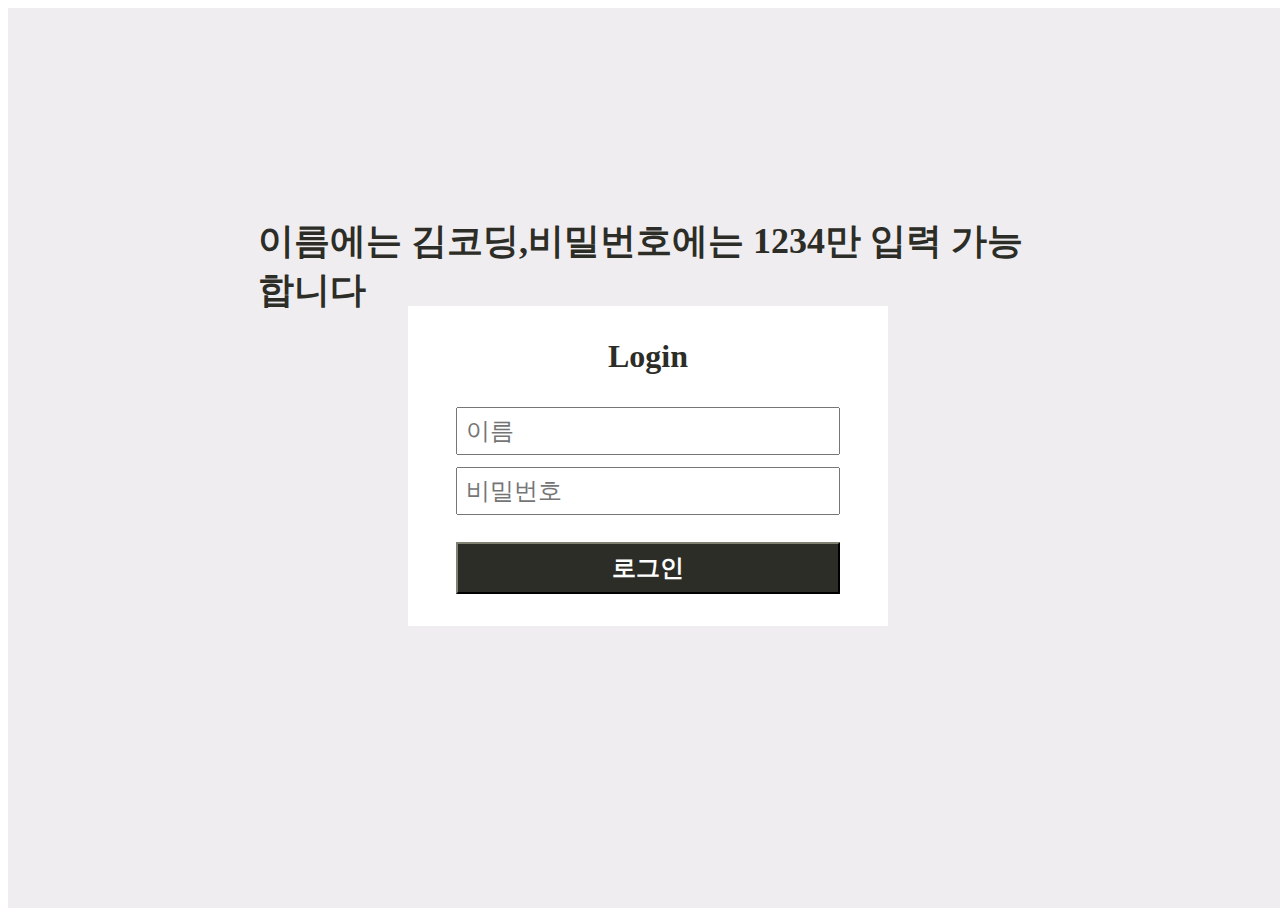
<file: DeployClient/index.html>
<!DOCTYPE html>
<html lang="en">
  <head>
    <meta charset="utf-8" />
    <meta
      name="viewport"
      content="width=device-width, initial-scale=1, shrink-to-fit=no"
    />
    <meta name="theme-color" content="#012345" />
    <link rel="icon" href="favicon.ico" />
    <link
      href="https://spoqa.github.io/spoqa-han-sans/css/SpoqaHanSansNeo.css"
      rel="stylesheet"
      type="text/css"
    />
    <link rel="stylesheet" href="./index.css" />
    <title>Deployment Practice</title>
  </head>
  <body>
    <div id="root">
      <div class="app">
        <div class="container">
          <div class="status">
            이름에는 김코딩,비밀번호에는 1234만 입력 가능합니다
          </div>
          <div class="form-container">
            <form class="form-items">
              <div class="login">Login</div>
              <input
                type="text"
                name="username"
                placeholder="이름"
                value=""
              /><input
                type="password"
                name="password"
                placeholder="비밀번호"
                value=""
              /><button type="submit" id="login-button">로그인</button>
            </form>
          </div>
        </div>
      </div>
    </div>
    <script src="./index.js"></script>
  </body>
</html>
</file>
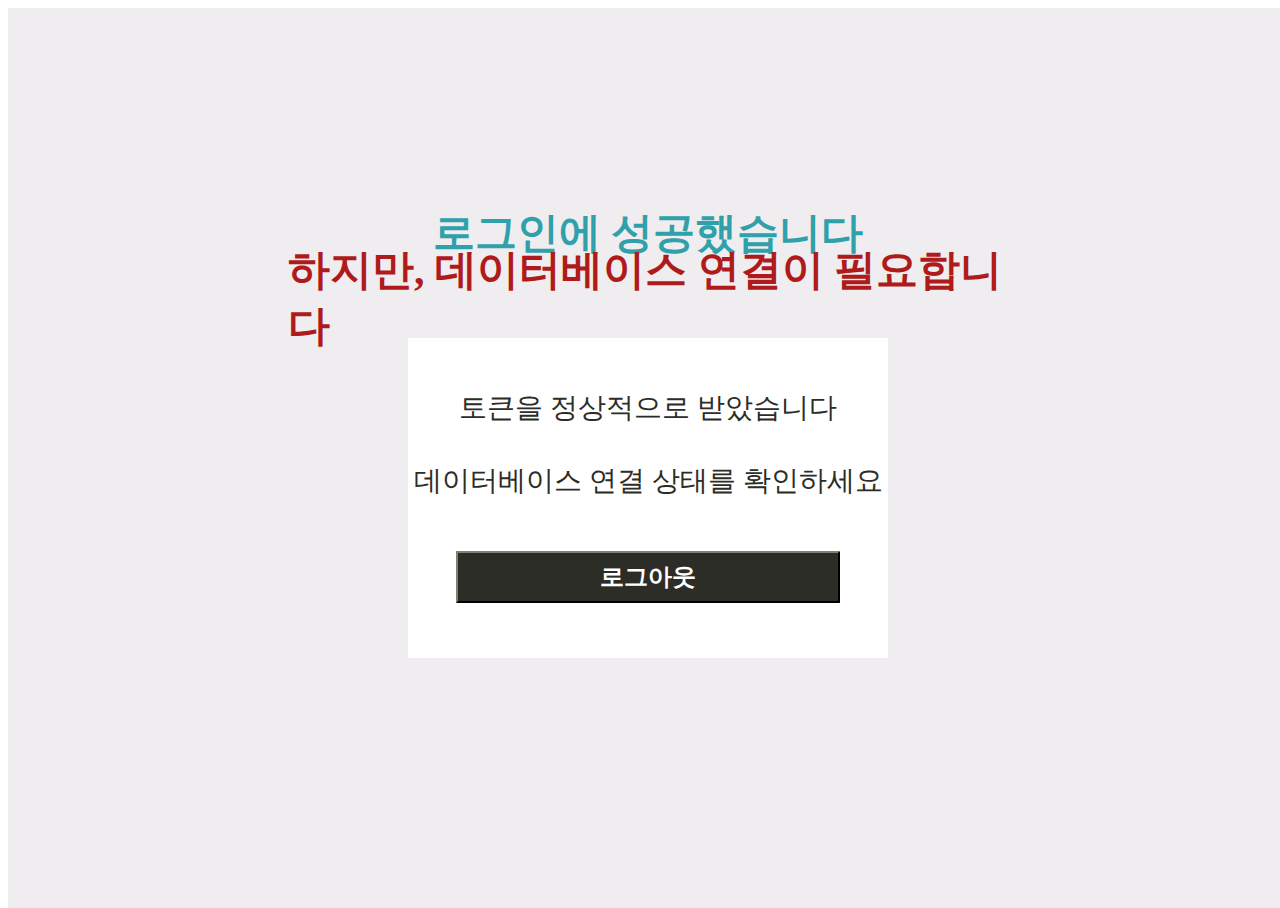
<file: DeployClient/alert.html>
<!DOCTYPE html>
<html lang="en">
  <head>
    <meta charset="utf-8" />
    <meta
      name="viewport"
      content="width=device-width,initial-scale=1,shrink-to-fit=no"
    />
    <meta name="theme-color" content="#012345" />
    <link rel="icon" href="/favicon.ico" />
    <link
      href="https://spoqa.github.io/spoqa-han-sans/css/SpoqaHanSansNeo.css"
      rel="stylesheet"
    />
    <title>Deployment Practice</title>
    <link rel="stylesheet" href="./index.css" />
  </head>
  <body>
    <div id="root">
      <div class="app">
        <div class="container">
          <div class="success">로그인에 성공했습니다</div>
          <div class="fail">하지만, 데이터베이스 연결이 필요합니다</div>
          <div class="main-container">
            <div class="session">토큰을 정상적으로 받았습니다</div>
            <div class="db">데이터베이스 연결 상태를 확인하세요</div>
            <button type="submit" id="logout-button">로그아웃</button>
          </div>
        </div>
      </div>
    </div>
    <script src="./logout.js"></script>
  </body>
</html>
</file>
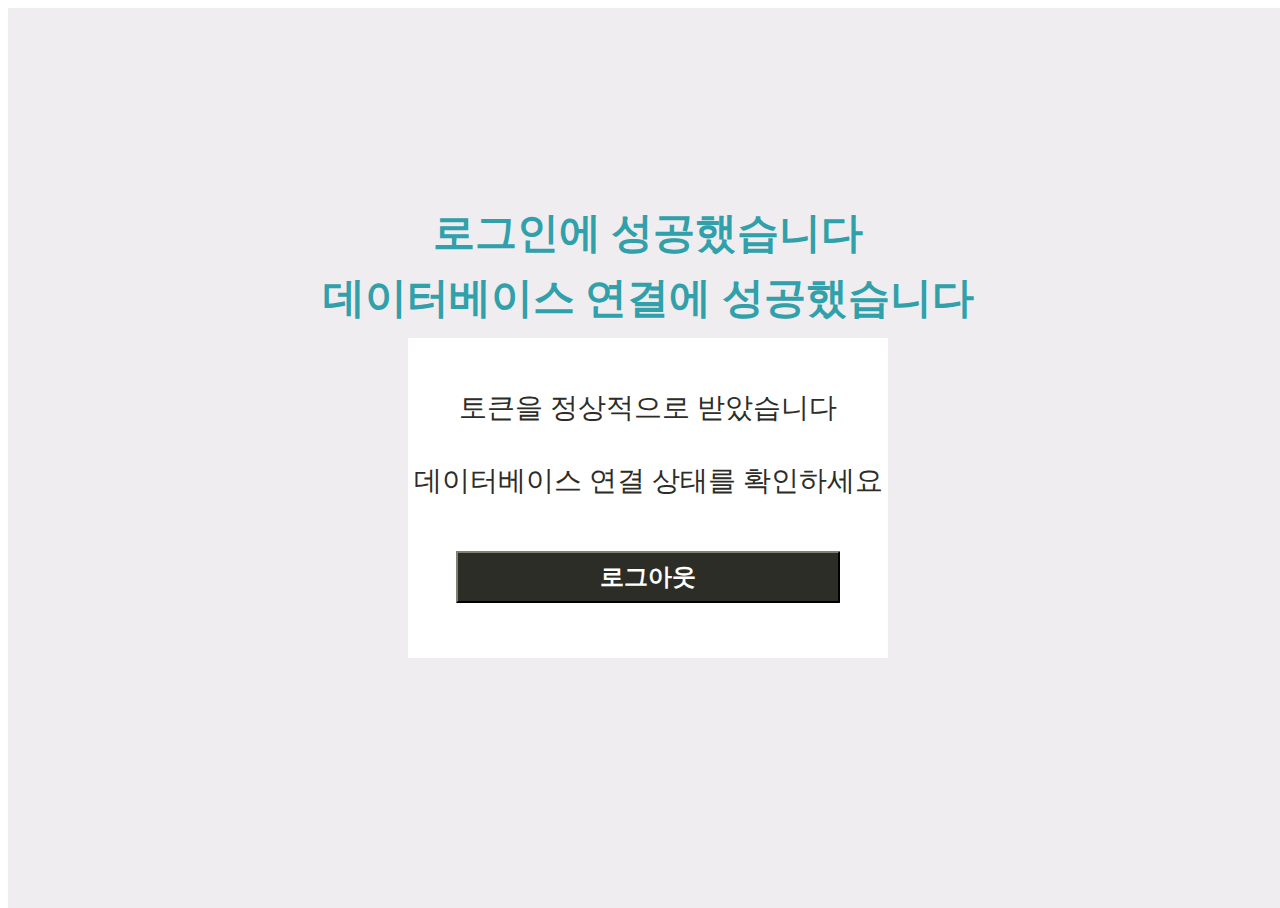
<file: DeployClient/success.html>
<!DOCTYPE html>
<html lang="en">
  <head>
    <meta charset="utf-8" />
    <meta
      name="viewport"
      content="width=device-width,initial-scale=1,shrink-to-fit=no"
    />
    <meta name="theme-color" content="#012345" />
    <link rel="icon" href="/favicon.ico" />
    <link
      href="https://spoqa.github.io/spoqa-han-sans/css/SpoqaHanSansNeo.css"
      rel="stylesheet"
    />
    <title>Deployment Practice</title>
    <link rel="stylesheet" href="./index.css" />
  </head>
  <body>
    <div id="root">
      <div class="app">
        <div class="container">
          <div class="success">로그인에 성공했습니다</div>
          <div class="success">데이터베이스 연결에 성공했습니다</div>
          <div class="main-container">
            <div class="session">토큰을 정상적으로 받았습니다</div>
            <div class="db">데이터베이스 연결 상태를 확인하세요</div>
            <button type="submit" id="logout-button">로그아웃</button>
          </div>
        </div>
      </div>
    </div>
    <script src="./logout.js"></script>
  </body>
</html>
</file>
<file: DeployClient/index.css>
body,
html,
#root,
.app,
.container {
  width: 100%;
  height: 100%;
}

.container {
  display: flex;
  flex-direction: column;
  align-items: center;
  justify-content: center;
  background-color: #f0edf0;
  color: #2d2d28;
}

.status {
  width: 780px;
  height: 50px;
  display: flex;
  align-items: center;
  justify-content: center;
  font-size: 36px;
  font-weight: bold;
  margin-bottom: 15px;
}

.fail {
  width: 720px;
  height: 50px;
  display: flex;
  align-items: center;
  justify-content: center;
  font-size: 42px;
  font-weight: bold;
  margin-bottom: 15px;
  color: #af1b1b;
}

.success {
  width: 720px;
  height: 50px;
  display: flex;
  align-items: center;
  justify-content: center;
  font-size: 42px;
  font-weight: bold;
  margin-bottom: 15px;
  color: #30a1aa;
}

.form-container {
  width: 480px;
  height: 320px;
  background-color: white;
  color: #2d2d28;
  margin-bottom: 50px;
}

input[type="text"] {
  box-sizing: border-box;
  outline: none;
  width: 80%;
  padding: 8px;
  font-size: 24px;
  color: #2d2d28;
}

input[type="password"] {
  box-sizing: border-box;
  outline: none;
  width: 80%;
  padding: 8px;
  font-size: 24px;
  color: #2d2d28;
}

.form-items {
  width: 480px;
  height: 320px;
  display: flex;
  align-items: center;
  flex-direction: column;
  justify-content: space-evenly;
}

.login {
  font-size: 32px;
  font-weight: bold;
  margin-bottom: 20px;
  margin-top: 20px;
  color: #2d2d28;
}

button[type="submit"] {
  box-sizing: border-box;
  width: 80%;
  outline: none;
  padding: 8px;
  border-radius: 1px;
  font-size: 24px;
  margin-bottom: 20px;
  margin-top: 15px;
  font-weight: bold;
  border-color: #2d2d28;
  background-color: #2d2d28;
  color: white;
  cursor: pointer;
}
.main-container {
  width: 480px;
  height: 320px;
  margin-bottom: 50px;
  justify-content: space-evenly;
  align-items: center;
  display: flex;
  flex-direction: column;
  background-color: white;
  color: #2d2d28;
}

.session {
  font-size: 28px;
  margin-top: 15px;
}

.db {
  font-size: 28px;
}

button[type="submit"] {
  box-sizing: border-box;
  width: 80%;
  outline: none;
  padding: 8px;
  border-radius: 1px;
  font-size: 24px;
  margin-bottom: 20px;
  margin-top: 15px;
  font-weight: bold;
  border-color: #2d2d28;
  background-color: #2d2d28;
  color: white;
  cursor: pointer;
}
</file>
